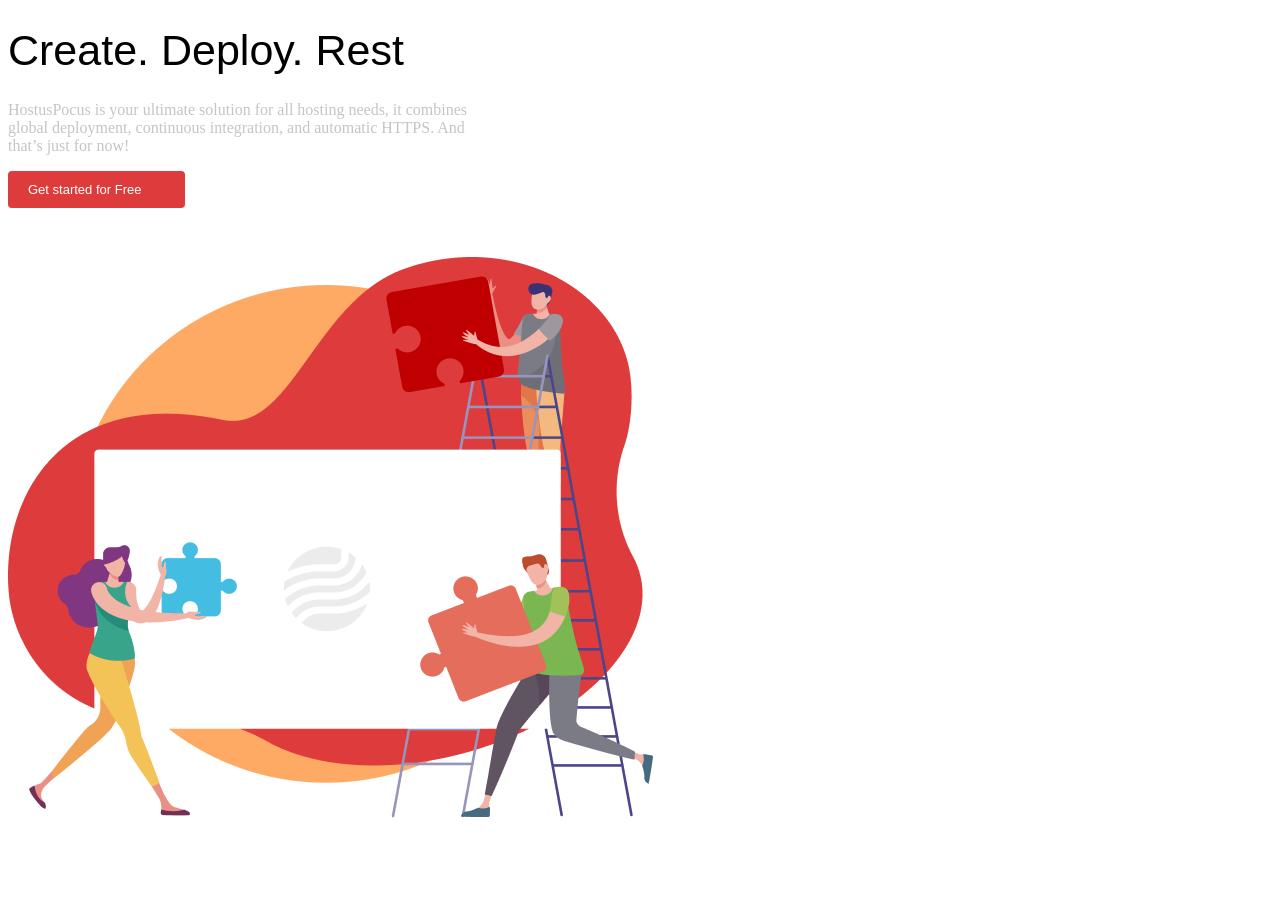
<file: lw2/lecture-practice/index.html>
<!DOCTYPE html>
<html>
    <head>
        <title>Page</title>
        <meta charset="UTF8">
        <link href="./style.css" rel="stylesheet">
    </head>
    <body>
        <h1 class="title">Create. Deploy. Rest</h1>
        <p class="text">
            HostusPocus is your ultimate solution for all hosting needs, it combines global deployment, continuous integration, and automatic HTTPS. And that’s just for now!
        </p>
        <a class="button" href="Тут должна быть ссылка" target="_blank" title="Get Started for Free">Get started for Free</a>
        <img src="./people-with-puzzle.png" width="645" length="560" alt="Эта надпись отображается, если тут должна была быть картинка, но она не загрузилась">
    </body>
</html>
</file>
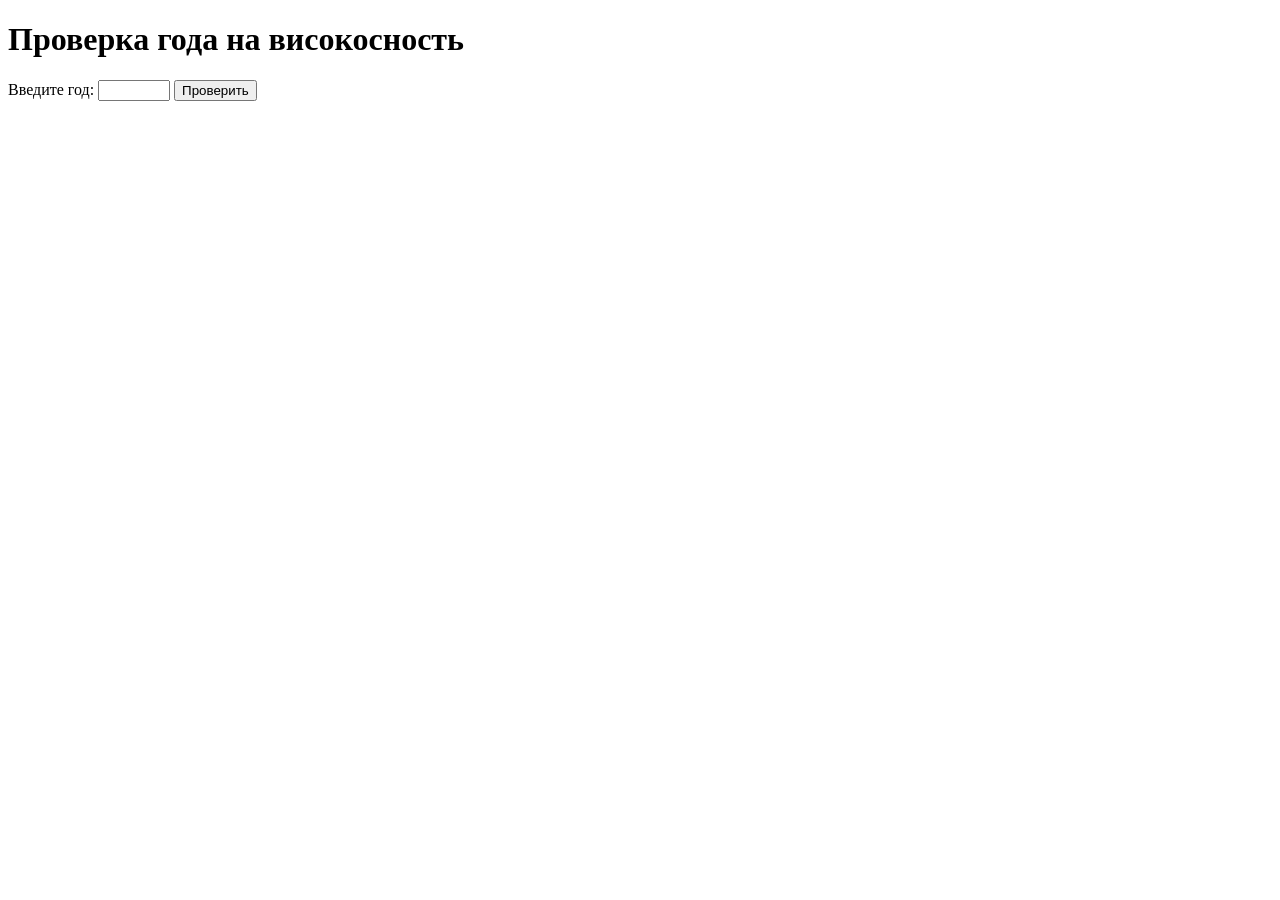
<file: lw4(Сдана)/4_1/index.html>
<!DOCTYPE html>
<html lang="ru">
    <head>
        <meta charset="UTF-8">
        <title>Високосный год</title>
    </head>
    <body>
       <h1>Проверка года на високосность</h1>
        <form action="./process.php" method="POST">
            <label for="year">Введите год:</label>
            <input type="number" id="year" name="year" min="1" max="30000" required>
            <button type="submit">Проверить</button>
        </form>
    </body>
</html>
</file>
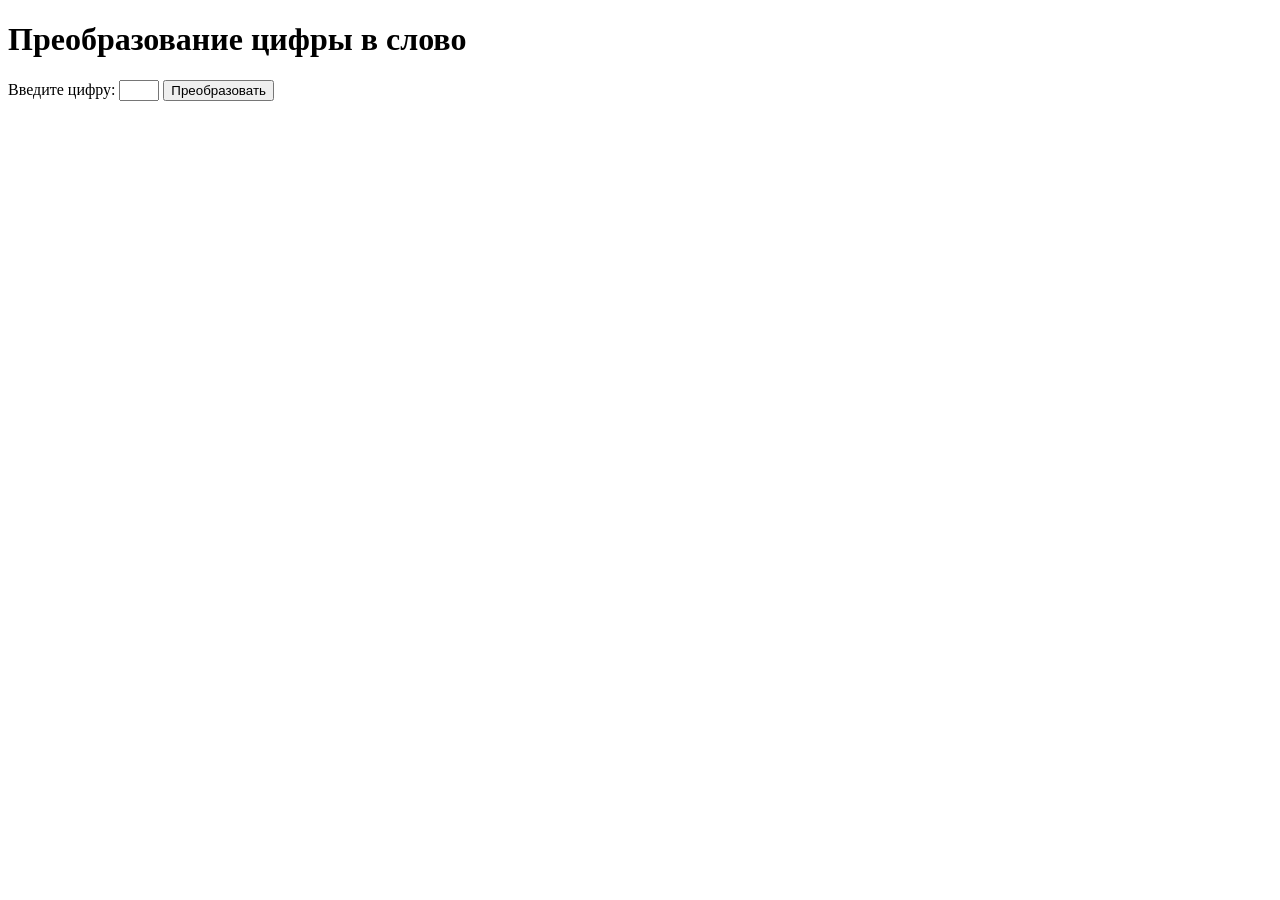
<file: lw4(Сдана)/4_2/index.html>
<!DOCTYPE html>
    <html lang="ru">
    <head>
        <meta charset="UTF-8">
        <title>Цифра в слово</title>
    </head>
    <body>
        <h1>Преобразование цифры в слово</h1>
        <form action="./process.php" method="POST">
            <label for="digit">Введите цифру:</label>
            <input type="number" id="digit" name="digit" min="0" max="9" required>
            <button type="submit">Преобразовать</button>
        </form>
    </body>
</html>
</file>
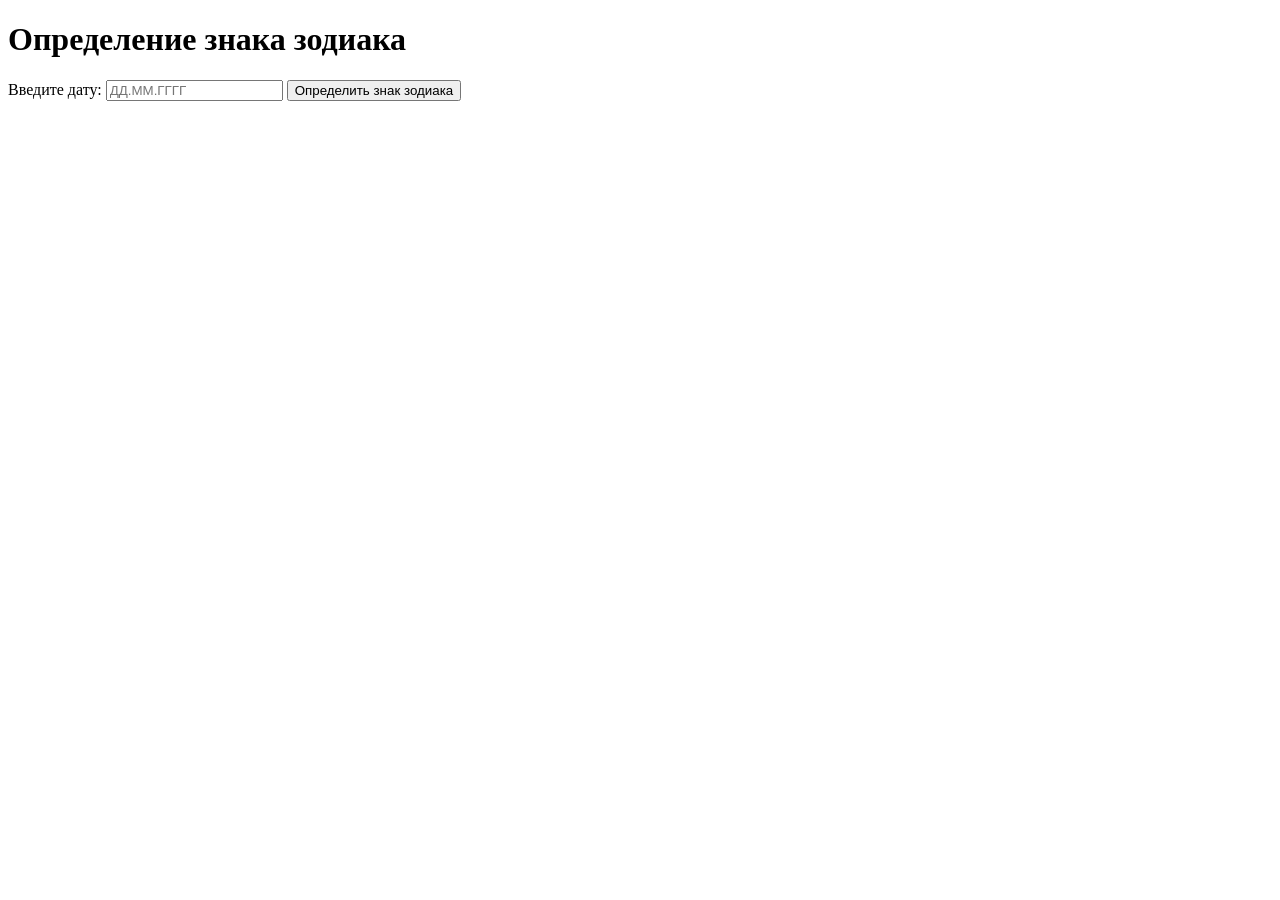
<file: lw4(Сдана)/4_3/index.html>
<!DOCTYPE html>
    <html lang="ru">
    <head>
        <meta charset="UTF-8">
        <title>Знаки зодиака</title>
    </head>
    <body>
        <h1>Определение знака зодиака</h1>
        <form action="./process.php" method="POST">
            <label for="date">Введите дату:</label>
            <input type="text" id="date" name="date" placeholder="ДД.ММ.ГГГГ" required>
            <button type="submit">Определить знак зодиака</button>
        </form>
    </body>
</html>
</file>
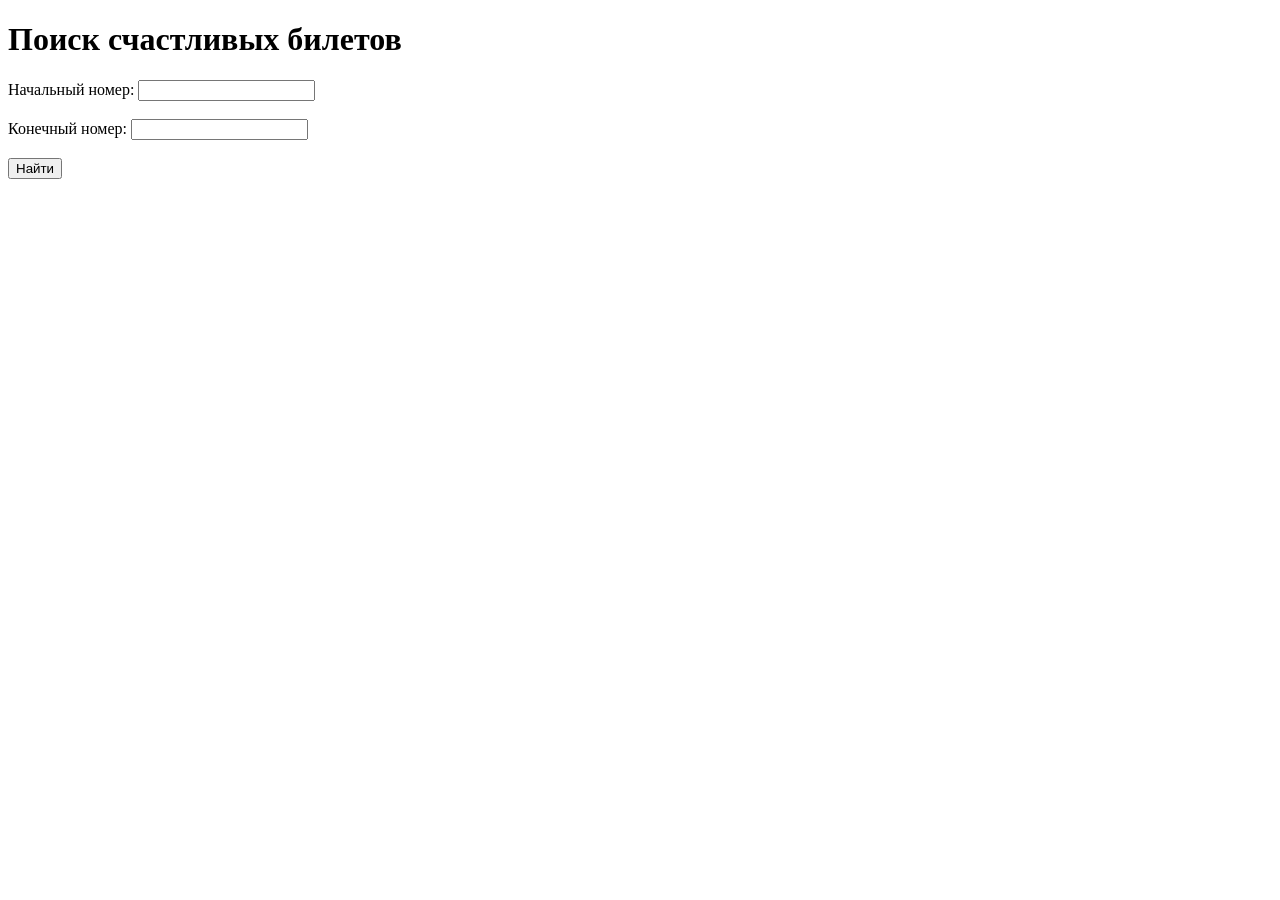
<file: lw4(Сдана)/4_4/index.html>
<!DOCTYPE html>
<html lang="ru">
    <head>
        <meta charset="UTF-8">
        <title>Счастливые билеты</title>
    </head>
    <body>
        <h1>Поиск счастливых билетов</h1>
        <form action="./process.php" method="POST">
            <label for="startNumber">Начальный номер:</label>
            <input type="text" id="startNumber" name="startNumber" minlength="6" maxlength="6" required>
            <br><br>
            <label for="endNumber">Конечный номер:</label>
            <input type="text" id="endNumber" name="endNumber" minlength="6" maxlength="6" required>
            <br><br>
            <button type="submit">Найти</button>
        </form>
    </body>
</html>
</file>
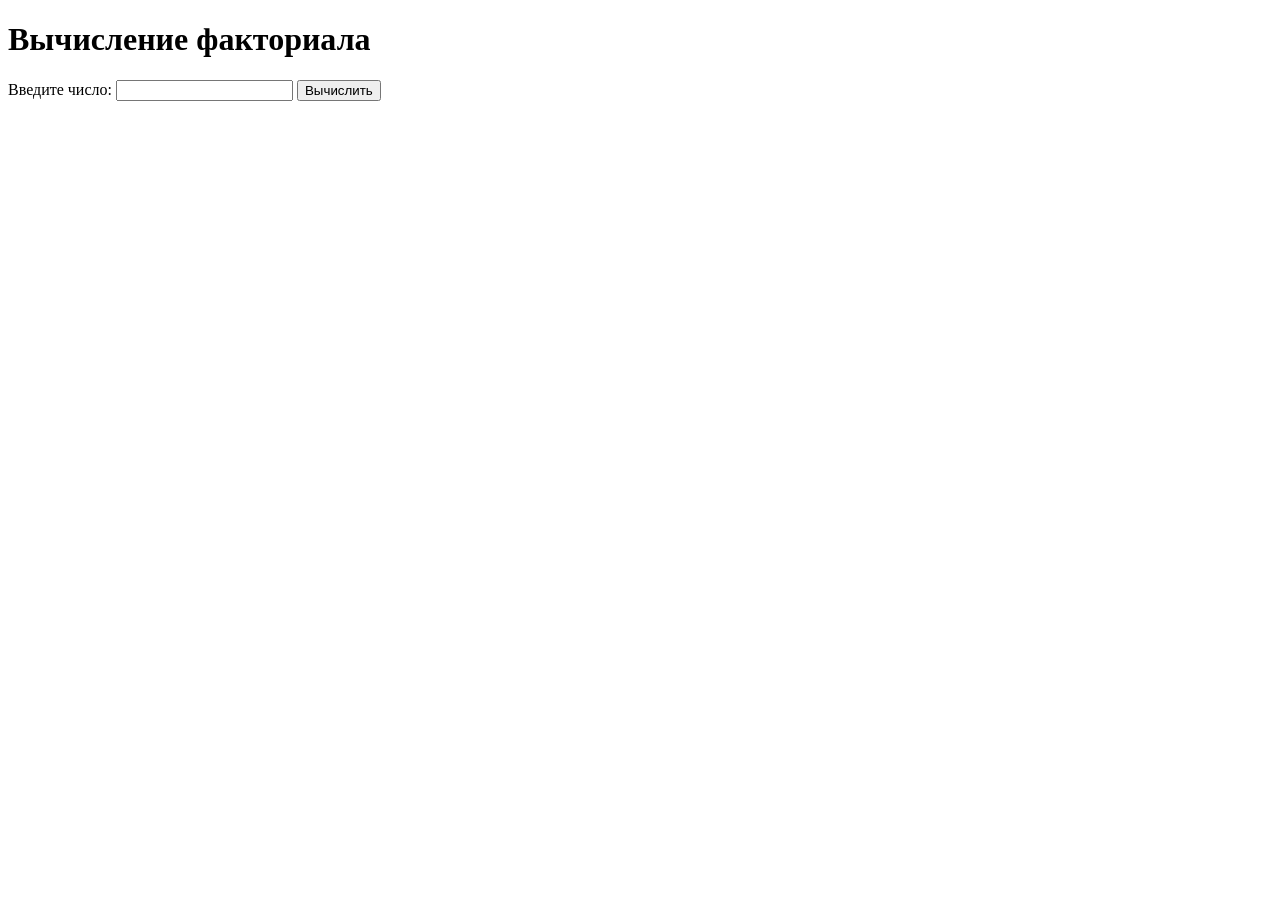
<file: lw4(Сдана)/4_5/index.html>
<!DOCTYPE html>
<html lang="ru">
    <head>
        <meta charset="UTF-8">
        <title>Факториал</title>
    </head>
    <body>
        <h1>Вычисление факториала</h1>
        <form action="./process.php" method="POST">
            <label for="number">Введите число:</label>
            <input type="number" id="number" name="number" min="0" required>
            <button type="submit">Вычислить</button>
        </form>
    </body>
</html>
</file>
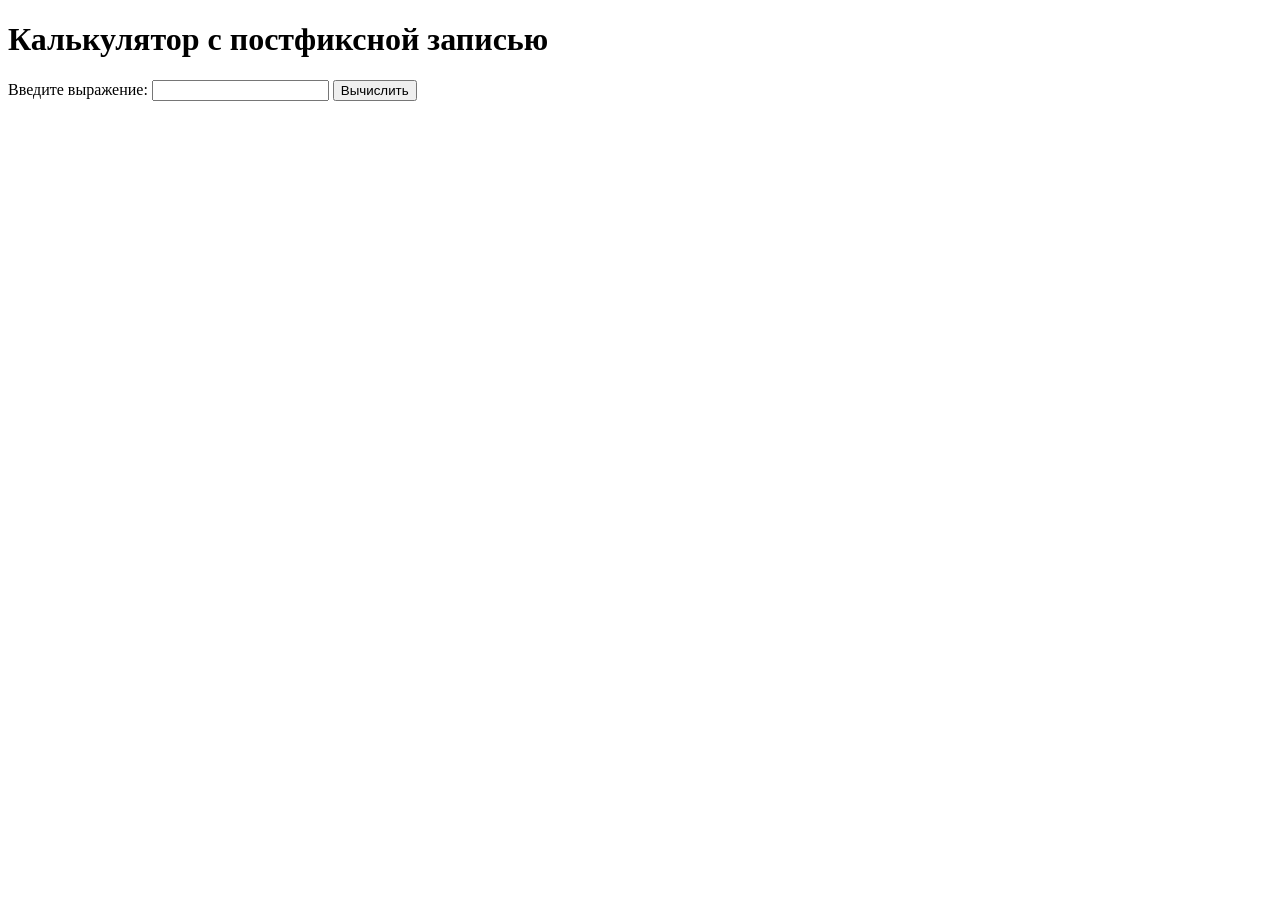
<file: lw4(Сдана)/4_6/index.html>
<!DOCTYPE html>
<html lang="ru">
    <head>
        <meta charset="UTF-8">
        <title>Обратная польская запись</title>
    </head>
    <body>
        <h1>Калькулятор с постфиксной записью</h1>
        <form action="./process.php" method="POST">
            <label for="expression">Введите выражение:</label>
            <input type="text" id="expression" name="expression" required>
            <button type="submit">Вычислить</button>
        </form>
    </body>
</html>
</file>
<file: lw2/lecture-practice/style.css>
.title {
    font: 500 43px/1 Poppins, sans-serif;
}

.text {
    font: 16xp/28px Roboto, sans-serif;
    color: #C5C5C5;
    width: 480px;
}

.button {
    color: white;
    background-color: #DE3C3C;
    font: 500 13px/1 Poppins, sans-serif;
    padding: 12px 37px 12px 20px;
    border-radius: 4px;
    display: block;
    text-decoration: none;
    width: 120px;
    margin-bottom: 49px;
}
</file>
